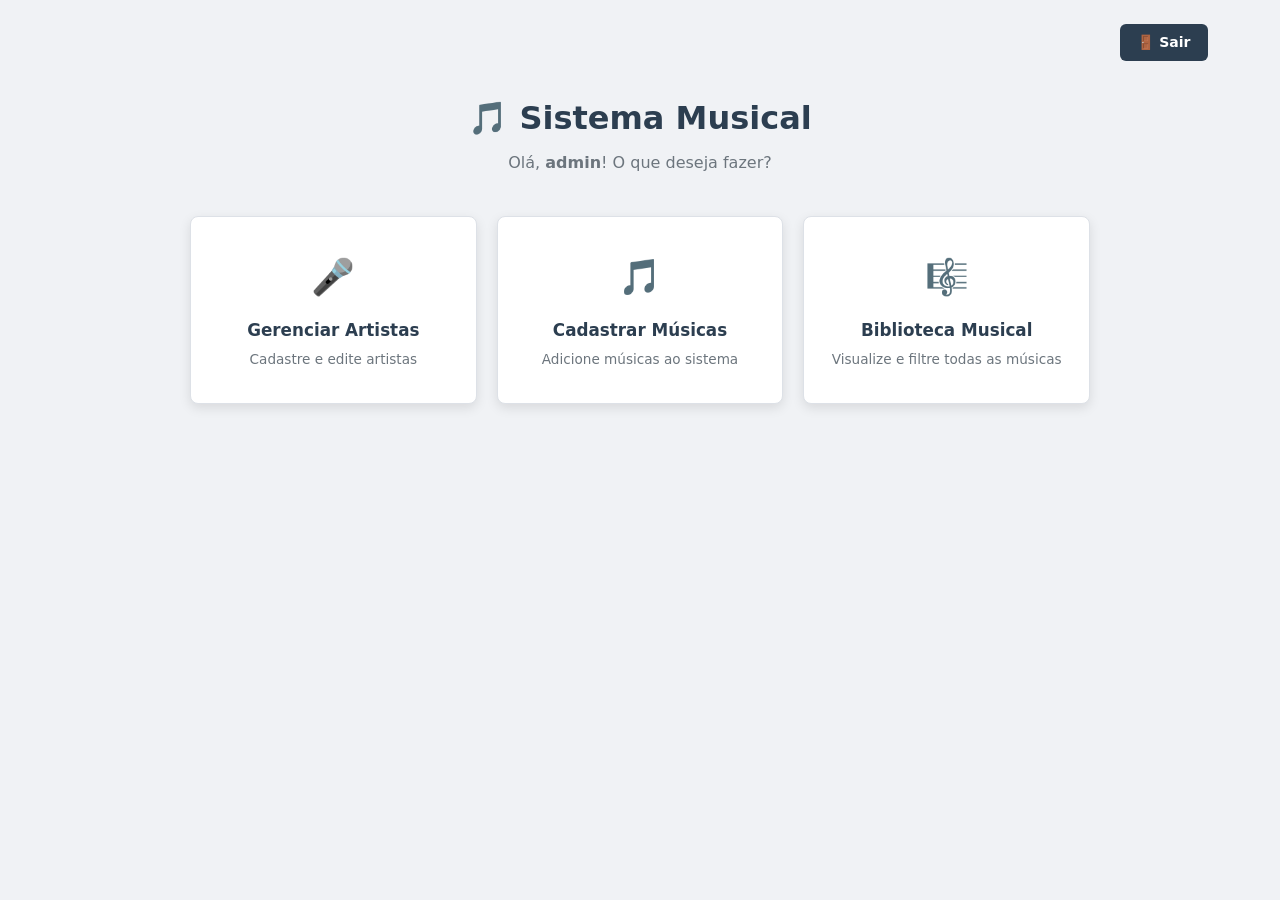
<file: index.html>
<!DOCTYPE html>
<html lang="pt-br">
<head>
    <meta charset="UTF-8">
    <meta name="viewport" content="width=device-width, initial-scale=1.0">
    <title>Menu Principal — Sistema Musical</title>
    <link rel="icon" href="data:image/svg+xml,<svg xmlns=%27http://www.w3.org/2000/svg%27 viewBox=%270 0 100 100%27><text y=%27.9em%27 font-size=%2790%27>🎵</text></svg>">
    <link rel="stylesheet" href="styles.css">
</head>
<body>

    <div class="container">

        <div class="topbar">
            <a href="login.html" class="btn-back">🚪 Sair</a>
        </div>

        <div class="page-header">
            <h1>🎵 Sistema Musical</h1>
            <p>Olá, <strong>admin</strong>! O que deseja fazer?</p>
        </div>

        <div class="menu-grid">

            <div class="menu-card">
                <a href="cadastro_artista.html">
                    <div class="menu-card-icon">🎤</div>
                    <div class="menu-card-title">Gerenciar Artistas</div>
                    <div class="menu-card-desc">Cadastre e edite artistas</div>
                </a>
            </div>

            <div class="menu-card">
                <a href="cadastro_musica.html">
                    <div class="menu-card-icon">🎵</div>
                    <div class="menu-card-title">Cadastrar Músicas</div>
                    <div class="menu-card-desc">Adicione músicas ao sistema</div>
                </a>
            </div>

            <div class="menu-card">
                <a href="listagem_musicas.html">
                    <div class="menu-card-icon">🎼</div>
                    <div class="menu-card-title">Biblioteca Musical</div>
                    <div class="menu-card-desc">Visualize e filtre todas as músicas</div>
                </a>
            </div>

        </div>

    </div>
</body>
</html>
</file>
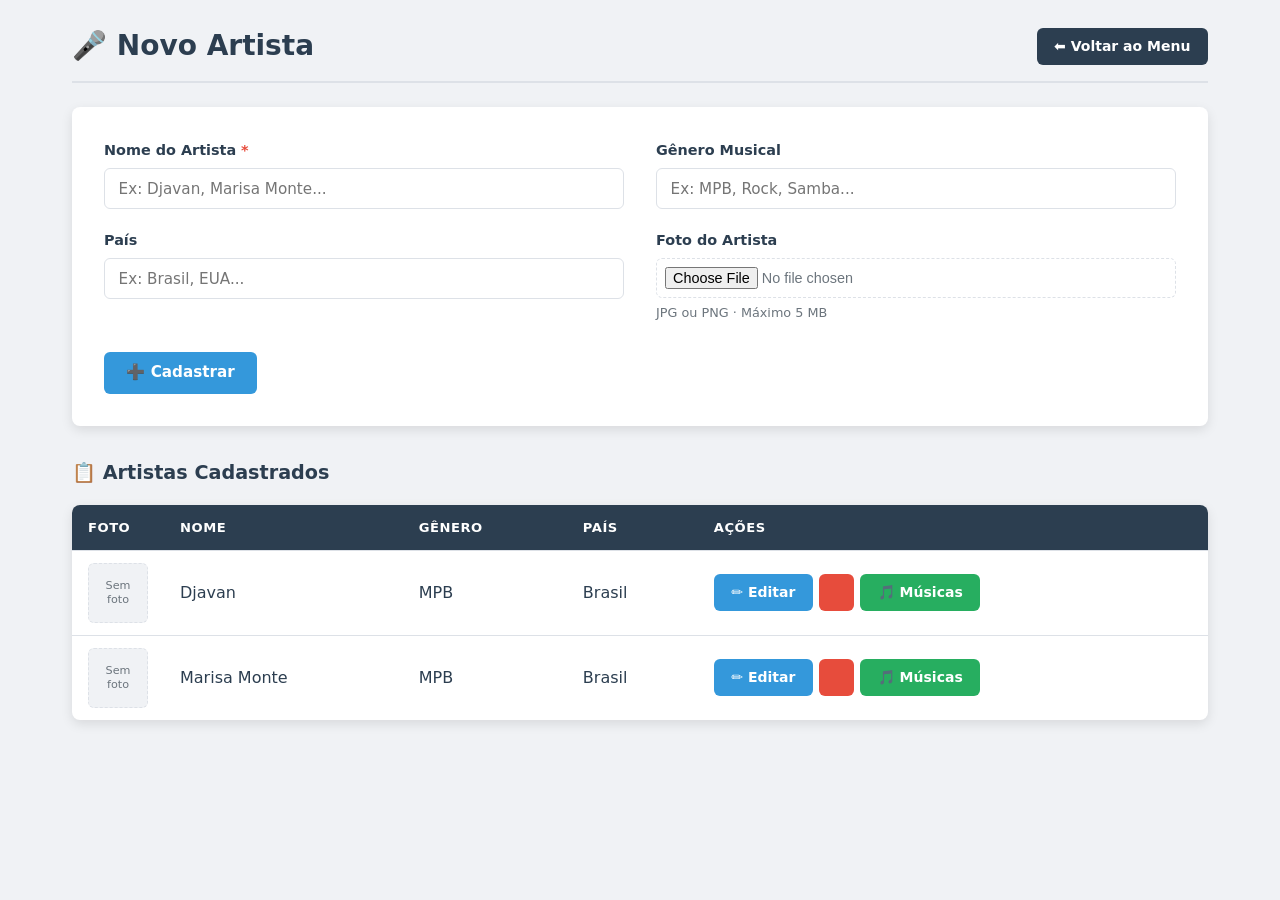
<file: cadastro_artista.html>
<!DOCTYPE html>
<html lang="pt-br">
<head>
    <meta charset="UTF-8">
    <meta name="viewport" content="width=device-width, initial-scale=1.0">
    <title>Novo Artista — Sistema Musical</title>
    <link rel="icon" href="data:image/svg+xml,<svg xmlns='%27http://www.w3.org/2000/svg%27' viewBox='%270 0 100 100%27><text y='%27.9em%27 font-size='%2790%27>🎵</text></svg>">
    <link rel="stylesheet" href="styles.css">
</head>
<body>
    <div class="container">

        <!-- Barra com o título da página e o botão para voltar ao menu. -->
        <div class="page-header-bar">
            <h2>🎤 Novo Artista</h2>
            <div class="header-actions">
                <a href="index.html" class="btn-back">⬅ Voltar ao Menu</a>
            </div>
        </div>

        <!-- Formulário usado para cadastrar um novo artista. -->
        <form method="post" action="#" enctype="multipart/form-data">

            <div class="form-grid">

                <div class="form-group">
                    <label for="nome">Nome do Artista <span style="color:var(--red)">*</span></label>
                    <input type="text" id="nome" name="nome"
                    required placeholder="Ex: Djavan, Marisa Monte...">
                </div>

                <div class="form-group">
                    <label for="genero">Gênero Musical</label>
                    <input type="text" id="genero" name="genero"
                    placeholder="Ex: MPB, Rock, Samba...">
                </div>

                <div class="form-group">
                    <label for="pais">País</label>
                    <input type="text" id="pais" name="pais"
                    placeholder="Ex: Brasil, EUA...">
                </div>

                <div class="form-group">
                    <label for="imagem">Foto do Artista</label>
                    <input type="file" id="imagem" name="imagem" accept="image/*">
                    <small>JPG ou PNG · Máximo 5 MB</small>
                </div>

            </div>

            <div class="form-actions">
                <button type="submit" class="btn-primary">➕ Cadastrar</button>
            </div>
        </form>

        <!-- Tabela que mostra os artistas cadastrados. -->
        <h3>📋 Artistas Cadastrados</h3>

        <div class="table-container">
            <table>
                <thead>
                    <tr>
                        <th class="col-foto">Foto</th>
                        <th>Nome</th>
                        <th>Gênero</th>
                        <th>País</th>
                        <th class="col-acoes">Ações</th>
                    </tr>
                </thead>
                <tbody>
                    <tr>
                        <td><div class="no-image">Sem<br>foto</div></td>
                        <td>Djavan</td>
                        <td>MPB</td>
                        <td>Brasil</td>
                        <td>
                            <div class="action-buttons">
                                <a href="#" class="btn-edit">✏️ Editar</a>
                                <a href="#" class="btn-delete">️</a>
                                <a href="cadastro_musica.html" class="btn-music">🎵 Músicas</a>
                            </div>
                        </td>
                    </tr>
                    <tr>
                        <td><div class="no-image">Sem<br>foto</div></td>
                        <td>Marisa Monte</td>
                        <td>MPB</td>
                        <td>Brasil</td>
                        <td>
                            <div class="action-buttons">
                                <a href="#" class="btn-edit">✏️ Editar</a>
                                <a href="#" class="btn-delete">️</a>
                                <a href="cadastro_musica.html" class="btn-music">🎵 Músicas</a>
                            </div>
                        </td>
                    </tr>
                </tbody>
            </table>
        </div>

    </div>
</body>
</html>
</file>
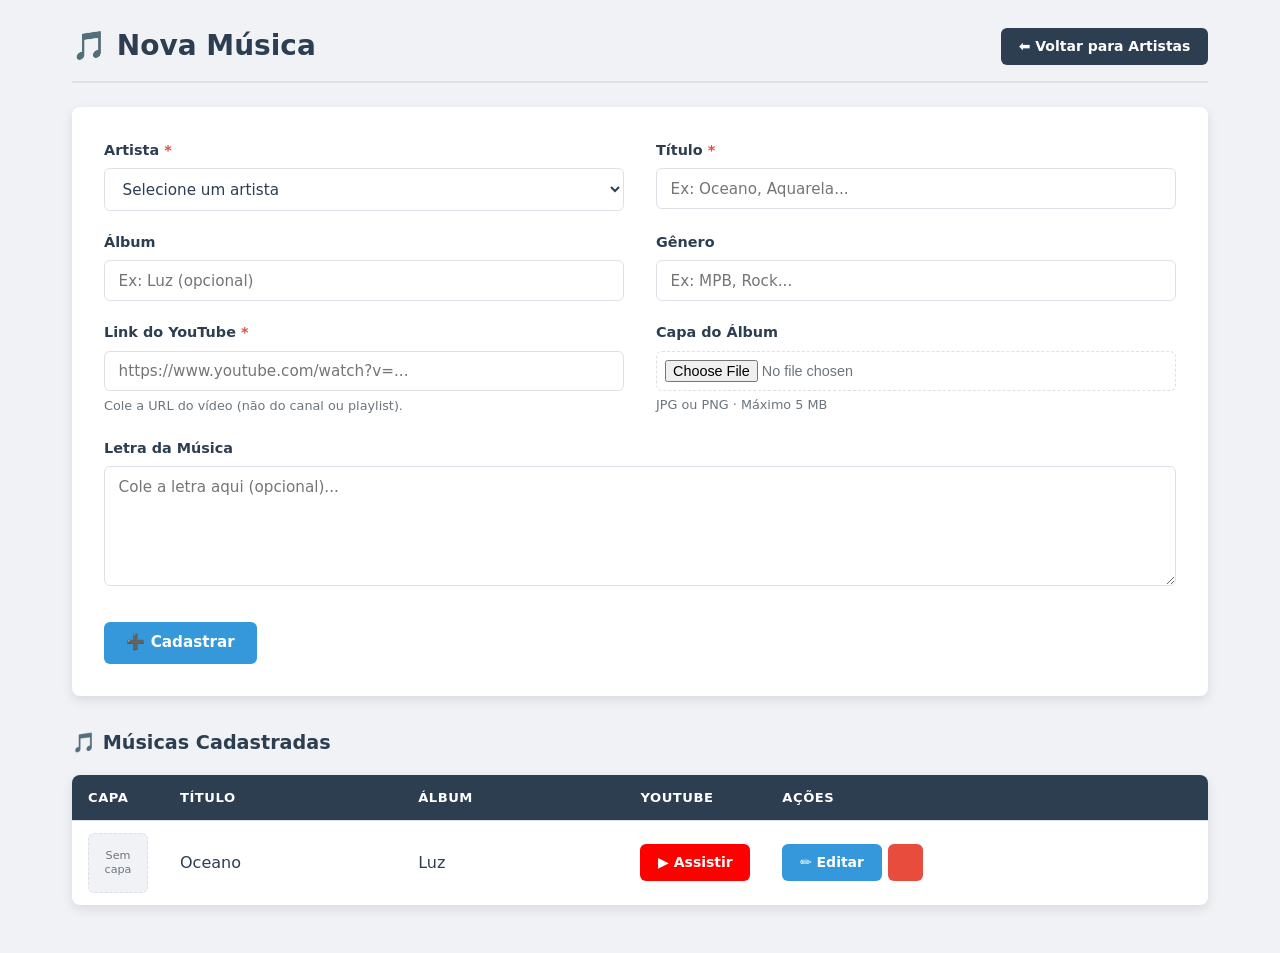
<file: cadastro_musica.html>
<!DOCTYPE html>
<html lang="pt-br">
<head>
    <meta charset="UTF-8">
    <meta name="viewport" content="width=device-width, initial-scale=1.0">
    <title>Nova Música — Sistema Musical</title>
    <link rel="icon" href="data:image/svg+xml,<svg xmlns='http://www.w3.org/2000/svg' viewBox='0 0 100 100'><text y='.9em' font-size='90'>🎵</text></svg>">
    <link rel="stylesheet" href="styles.css">
</head>
<body>
    <div class="container">

        <div class="page-header-bar">
            <h2>🎵 Nova Música</h2>
            <div class="header-actions">
                <a href="cadastro_artista.html" class="btn-back">⬅ Voltar para Artistas</a>
            </div>
        </div>

        <!-- Formulário de cadastro da música -->
        <form method="post" action="#" enctype="multipart/form-data">

            <div class="form-grid">

                <div class="form-group">
                    <label for="artista_id">Artista <span style="color:var(--red)">*</span></label>
                    <select name="artista_id" id="artista_id" required>
                        <option value="">Selecione um artista</option>
                        <option value="1">Djavan</option>
                        <option value="2">Marisa Monte</option>
                    </select>
                </div>

                <div class="form-group">
                    <label for="titulo">Título <span style="color:var(--red)">*</span></label>
                    <input type="text" id="titulo" name="titulo"
                    required placeholder="Ex: Oceano, Aquarela...">
                </div>

                <div class="form-group">
                    <label for="album">Álbum</label>
                    <input type="text" id="album" name="album" placeholder="Ex: Luz (opcional)">
                </div>

                <div class="form-group">
                    <label for="genero">Gênero</label>
                    <input type="text" id="genero" name="genero" placeholder="Ex: MPB, Rock...">
                </div>

                <div class="form-group">
                    <label for="youtube_link">Link do YouTube <span style="color:var(--red)">*</span></label>
                    <input type="url" id="youtube_link" name="youtube_link"
                    required placeholder="https://www.youtube.com/watch?v=...">
                    <small>Cole a URL do vídeo (não do canal ou playlist).</small>
                </div>

                <div class="form-group">
                    <label for="imagem_capa">Capa do Álbum</label>
                    <input type="file" id="imagem_capa" name="imagem_capa" accept="image/*">
                    <small>JPG ou PNG · Máximo 5 MB</small>
                </div>

                <div class="form-group full">
                    <label for="letra">Letra da Música</label>
                    <textarea id="letra" name="letra" placeholder="Cole a letra aqui (opcional)..."></textarea>
                </div>

            </div>

            <div class="form-actions">
                <button type="submit" class="btn-primary">➕ Cadastrar</button>
            </div>
        </form>

        <!-- Tabela de músicas cadastradas -->
        <h3>🎵 Músicas Cadastradas</h3>
        <div class="table-container">
            <table>
                <thead>
                    <tr>
                        <th class="col-capa">Capa</th>
                        <th>Título</th>
                        <th>Álbum</th>
                        <th class="col-youtube">YouTube</th>
                        <th class="col-acoes">Ações</th>
                    </tr>
                </thead>
                <tbody>
                    <tr>
                        <td><div class="no-image">Sem<br>capa</div></td>
                        <td>Oceano</td>
                        <td>Luz</td>
                        <td><a href="#" target="_blank" class="btn-youtube">▶ Assistir</a></td>
                        <td>
                            <div class="action-buttons">
                                <a href="#" class="btn-edit">✏️ Editar</a>
                                <a href="#" class="btn-delete">️</a>
                            </div>
                        </td>
                    </tr>
                </tbody>
            </table>
        </div>

    </div>
</body>
</html>
</file>
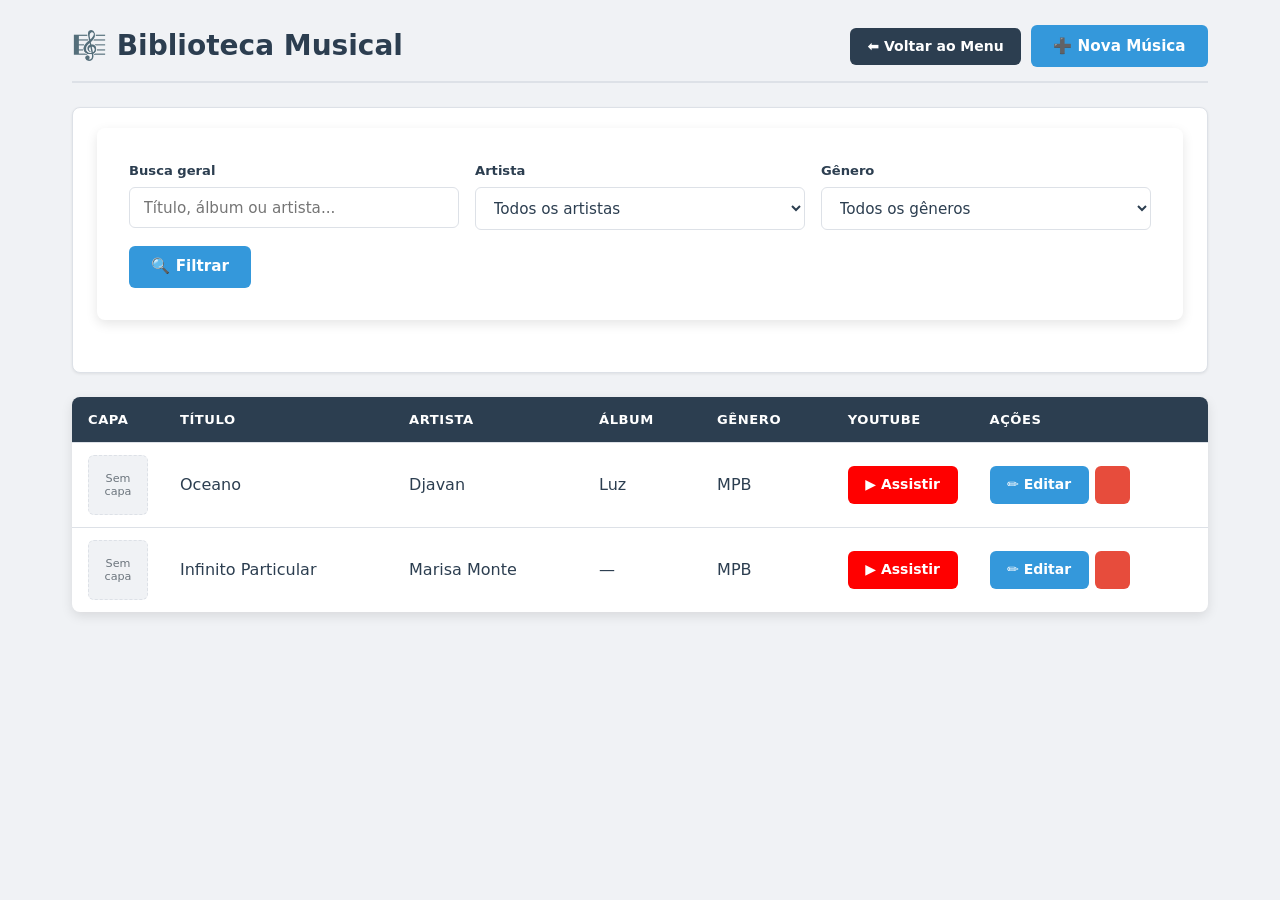
<file: listagem_musicas.html>
<!DOCTYPE html>
<html lang="pt-br">

<head>
    <meta charset="UTF-8">
    <meta name="viewport" content="width=device-width, initial-scale=1.0">
    <title>Biblioteca Musical — Sistema Musical</title>
    <link rel="icon"
        href="data:image/svg+xml,<svg xmlns=%27http://www.w3.org/2000/svg%27 viewBox=%270 0 100 100%27><text y=%27.9em%27 font-size=%2790%27>🎵</text></svg>">
    <link rel="stylesheet" href="styles.css">
</head>

<body>
    <div class="container">

        <div class="page-header-bar">
            <h2>🎼 Biblioteca Musical</h2>
            <div class="header-actions">
                <a href="index.html" class="btn-back">⬅ Voltar ao Menu</a>
                <a href="cadastro_musica.html" class="btn-primary">➕ Nova Música</a>
            </div>
        </div>

        <div class="filters">
            <form method="get" class="filter-form" action="#">
                <div class="filter-group">
                    <div class="filter-item">
                        <label for="busca">Busca geral</label>
                        <input type="text" name="busca" id="busca" placeholder="Título, álbum ou artista...">
                    </div>

                    <div class="filter-item">
                        <label for="artista">Artista</label>
                        <select name="artista" id="artista">
                            <option value="">Todos os artistas</option>
                            <option value="1">Djavan</option>
                            <option value="2">Marisa Monte</option>
                        </select>
                    </div>

                    <div class="filter-item">
                        <label for="genero">Gênero</label>
                        <select name="genero" id="genero">
                            <option value="">Todos os gêneros</option>
                            <option value="MPB">MPB</option>
                        </select>
                    </div>
                </div>

                <div class="filter-actions">
                    <button type="submit" class="btn-primary">🔍 Filtrar</button>
                </div>
            </form>
        </div>

        <div class="table-container">
            <table>
                <thead>
                    <tr>
                        <th class="col-capa">Capa</th>
                        <th>Título</th>
                        <th>Artista</th>
                        <th>Álbum</th>
                        <th>Gênero</th>
                        <th class="col-youtube">YouTube</th>
                        <th class="col-acoes">Ações</th>
                    </tr>
                </thead>

                <tbody>
                    <tr>
                        <td>
                            <div class="no-image">Sem<br>capa</div>
                        </td>
                        <td>Oceano</td>
                        <td>Djavan</td>
                        <td>Luz</td>
                        <td>MPB</td>
                        <td><a href="#" target="_blank" class="btn-youtube">▶ Assistir</a></td>
                        <td>
                            <div class="action-buttons">
                                <a href="#" class="btn-edit">✏️ Editar</a>
                                <a href="#" class="btn-delete">️</a>
                            </div>
                        </td>
                    </tr>
                    <tr>
                        <td>
                            <div class="no-image">Sem<br>capa</div>
                        </td>
                        <td>Infinito Particular</td>
                        <td>Marisa Monte</td>
                        <td>—</td>
                        <td>MPB</td>
                        <td><a href="#" target="_blank" class="btn-youtube">▶ Assistir</a></td>
                        <td>
                            <div class="action-buttons">
                                <a href="#" class="btn-edit">✏️ Editar</a>
                                <a href="#" class="btn-delete">️</a>
                            </div>
                        </td>
                    </tr>
                </tbody>
            </table>
        </div>

    </div>
</body>

</html>
</file>
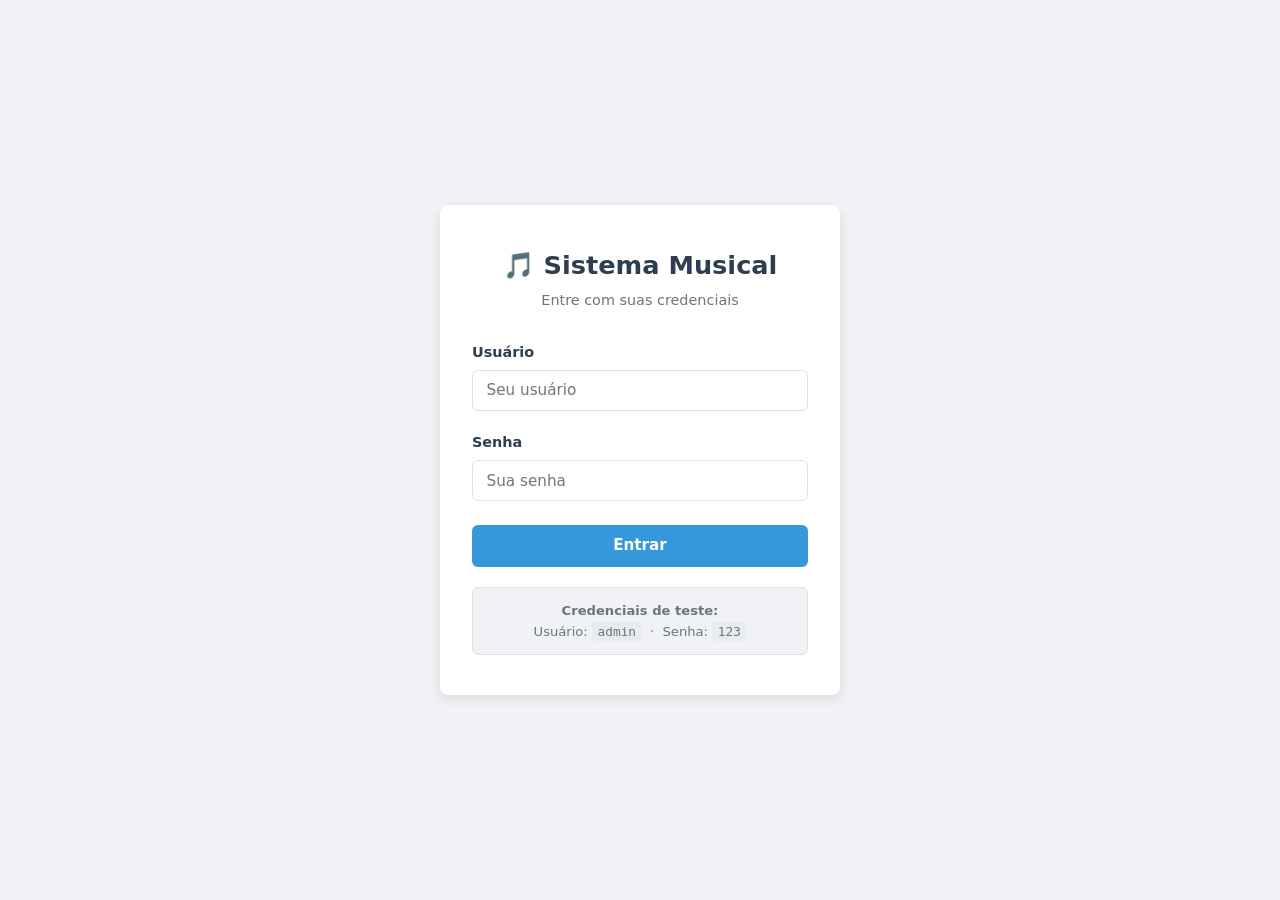
<file: login.html>
<!--
Integrante: Gabriel Pereira Dias
Projeto: Biblioteca Musical
-->

<!DOCTYPE html>
<html lang="pt-br">

<head>
    <meta charset="UTF-8">
    <meta name="viewport" content="width=device-width, initial-scale=1.0">
    <title>Login — Sistema Musical</title>
    <link rel="icon" href="data:image/svg+xml,<svg xmlns=%27http://www.w3.org/2000/svg%27 viewBox=%270 0 100 100%27><text y=%27.9em%27 font-size=%2790%27>🎵</text></svg>">
    <link rel="stylesheet" href="styles.css">
</head>

<body class="login-page">

    <div class="login-card">

        <div class="login-header">
            <h1>🎵 Sistema Musical</h1>
            <p>Entre com suas credenciais</p>
        </div>

        <form onsubmit="return validarLogin(event)">

            <div class="form-group">
                <label for="usuario">Usuário</label>
                <input type="text"
                    id="usuario"
                    name="usuario"
                    required
                    autocomplete="username"
                    placeholder="Seu usuário">
            </div>

            <div class="form-group">
                <label for="senha">Senha</label>
                <input type="password"
                    id="senha"
                    name="senha"
                    required
                    autocomplete="current-password"
                    placeholder="Sua senha">
            </div>

            <button type="submit" class="btn-primary">Entrar</button>
        </form>

        <div class="login-hint">
            <strong>Credenciais de teste:</strong><br>
            Usuário: <code>admin</code> &nbsp;·&nbsp; Senha: <code>123</code>
        </div>

    </div>

    <script>
        function validarLogin(event) {
            event.preventDefault();

            const usuario = document.getElementById("usuario").value.trim();
            const senha = document.getElementById("senha").value;

            if (usuario === "admin" && senha === "123") {
                window.location.href = "index.html";
                return false;
            }

            alert("Usuário ou senha incorretos. Tente novamente.");
            return false;
        }
    </script>
</body>
</html>
</file>
<file: styles.css>
/* =============================================
SISTEMA MUSICAL: Folha de Estilos Principal
=============================================
Um único arquivo para TODAS as telas. Ele cresce a cada aula:
Aula 1: base, formulário, botões, login e menu
Aula 2: títulos, barra de título, cores dos botões, tabelas e filtros
Aula 3: formulário em grade, campo de foto e botão de músicas
Aula 4: url e textarea, campo "full", utilitários e celular
============================================= */


/* -----------------------------------------------
1. VARIÁVEIS E RESET [AULA 1]
----------------------------------------------- */
/* :root guarda as variáveis. Escrevemos o valor UMA vez e usamos
em todo lugar com var(--nome). Para mudar a identidade visual do
sistema, basta trocar as cores aqui. */
:root {
--primary: #2c3e50; /* azul bem escuro: títulos, cabeçalho da tabela */
--blue: #3498db; /* azul: botão principal e editar */
--blue-dark: #2980b9; /* azul escuro: hover */
--green: #27ae60; /* verde: botão de músicas */
--red: #e74c3c; /* vermelho: excluir e o * de obrigatório */
--red-dark: #c0392b;
--bg: #f0f2f5; /* fundo cinza claro da página */
--surface: #ffffff; /* fundo dos cartões */
--border: #dde1e7; /* cor das bordas */
--text: #2c3e50;
--text-muted: #6c757d; /* texto cinza, menos importante */
--shadow-sm: 0 1px 3px rgba(0,0,0,.08); /* sombra fraca */
--shadow-md: 0 4px 12px rgba(0,0,0,.10); /* sombra média */
--radius: 8px; /* arredondamento dos cantos */
--font: 'Segoe UI', system-ui, -apple-system, sans-serif;
}

/* Reset: zera as margens que o navegador coloca sozinho.
box-sizing: border-box faz a largura já incluir padding e borda. */
*, *::before, *::after {
margin: 0;
padding: 0;
box-sizing: border-box;
}

/* A página inteira: fonte, fundo e cor do texto. */
body {
font-family: var(--font);
background-color: var(--bg);
color: var(--text);
line-height: 1.6; /* espaço entre as linhas do texto */
min-height: 100vh; /* no mínimo a altura toda da tela */
}


/* -----------------------------------------------
2. FORMULÁRIOS [AULA 1]
Base usada por TODAS as telas que têm <form>.
----------------------------------------------- */
/* Todo formulário vira um cartão branco com sombra. */
form {
background: var(--surface);
padding: 2rem;
border-radius: var(--radius);
box-shadow: var(--shadow-md);
margin-bottom: 2rem;
}

/* Espaço embaixo de cada grupo (rótulo + campo). */
.form-group {
margin-bottom: 1.25rem;
}

/* display: block coloca o rótulo numa linha só dele, em cima do campo. */
label {
display: block;
margin-bottom: .4rem;
font-size: .9rem;
font-weight: 600;
color: var(--primary);
}

/* Os campos ocupam a largura toda e ganham borda fina.
textarea e select já ficam prontos para as próximas telas. */
input[type="text"],
input[type="password"],
textarea,
select {
width: 100%;
padding: .65rem .85rem;
border: 1.5px solid var(--border);
border-radius: 6px;
font-size: .95rem;
font-family: var(--font); /* sem isso, campos usam outra fonte */
color: var(--text);
background: var(--surface);
transition: border-color .2s, box-shadow .2s; /* muda suave */
}

/* :focus = quando a pessoa clica no campo. A borda fica azul. */
input:focus,
textarea:focus,
select:focus {
outline: none;
border-color: var(--blue);
box-shadow: 0 0 0 3px rgba(52,152,219,.15);
}


/* -----------------------------------------------
3. BOTÕES [AULA 1, cores novas nas aulas 2 e 3]
----------------------------------------------- */
/* Seletor em grupo (vírgulas): TODOS os botões do sistema têm o
mesmo formato. Cada um ganha a sua cor mais abaixo. */
.btn-primary,
.btn-edit,
.btn-delete,
.btn-music,
.btn-back,
.btn-youtube {
display: inline-flex; /* ícone e texto alinhados */
align-items: center;
justify-content: center;
gap: .35rem;
padding: .55rem 1.1rem;
border: none;
border-radius: 6px;
font-size: .875rem;
font-weight: 600;
font-family: var(--font);
cursor: pointer; /* mãozinha no mouse */
text-decoration: none; /* links sem sublinhado */
white-space: nowrap; /* texto não quebra linha */
transition: background-color .2s, transform .15s, box-shadow .2s;
line-height: 1.4;
}

/* Botão principal: azul. No hover escurece e sobe 1px. */
.btn-primary {
padding: .65rem 1.4rem;
font-size: .95rem;
background: var(--blue);
color: #fff;
}
.btn-primary:hover { background: var(--blue-dark); transform: translateY(-1px); box-shadow: var(--shadow-sm); }

/* Voltar e Sair: escuro. */
.btn-back { background: var(--primary); color: #fff; }
.btn-back:hover { background: #1a252f; }

/* [AULA 2] Cores dos botões de ação da tabela.
Azul = ação normal. Vermelho = perigo (excluir). */
.btn-edit { background: var(--blue); color: #fff; }
.btn-edit:hover { background: var(--blue-dark); }
.btn-delete { background: var(--red); color: #fff; }
.btn-delete:hover { background: var(--red-dark); }

/* [AULA 3] Verde = ir para as músicas do artista. */
.btn-music { background: var(--green); color: #fff; }
.btn-music:hover { background: #219a52; }

/* [AULA 2] O vermelho do YouTube, para reconhecer na hora. */
.btn-youtube { background: #ff0000; color: #fff; }
.btn-youtube:hover { background: #cc0000; }


/* -----------------------------------------------
4. MENSAGENS [AULA 4, usadas de verdade na Sprint 2]
Ex.: "Artista cadastrado!" (success) ou "Senha incorreta" (error).
----------------------------------------------- */
.message {
display: flex;
align-items: center;
gap: .6rem;
padding: .85rem 1.1rem;
border-radius: 6px;
margin-bottom: 1.25rem;
font-size: .95rem;
font-weight: 500;
}

.message.success { background: #d4edda; color: #155724; border: 1px solid #c3e6cb; }
.message.error { background: #f8d7da; color: #721c24; border: 1px solid #f5c6cb; }

/* [AULA 4] A caixa da letra: começa com 120px de altura.
resize: vertical deixa esticar só para baixo. */
textarea {
min-height: 120px;
resize: vertical;
}


/* -----------------------------------------------
5. TELA DE LOGIN [AULA 1]
----------------------------------------------- */
/* O body do login vira flex para centralizar o cartão:
justify-content = horizontal, align-items = vertical. */
.login-page {
display: flex;
justify-content: center;
align-items: center;
min-height: 100vh;
background: var(--bg);
padding: 1rem;
}

/* O cartão branco, com no máximo 400px de largura. */
.login-card {
background: var(--surface);
padding: 2.5rem 2rem;
border-radius: var(--radius);
box-shadow: var(--shadow-md);
width: 100%;
max-width: 400px;
}

/* O form já é um cartão (seção 2). Dentro do login-card tiramos
o fundo e a sombra para não ficar "caixa dentro de caixa". */
.login-card form {
background: none;
box-shadow: none;
padding: 0;
margin: 0;
}

.login-header {
text-align: center;
margin-bottom: 1.75rem;
}

.login-header h1 {
font-size: 1.6rem;
color: var(--primary);
margin-bottom: .25rem;
}

.login-header p {
color: var(--text-muted);
font-size: .9rem;
}

/* Seletor com espaço = "que está dentro de". Só o botão do login
ocupa a largura toda. */
.login-card .btn-primary {
width: 100%;
margin-top: .25rem;
}

/* A caixinha com a dica das credenciais. */
.login-hint {
margin-top: 1.25rem;
padding: .75rem 1rem;
background: var(--bg);
border-radius: 6px;
text-align: center;
font-size: .82rem;
color: var(--text-muted);
border: 1px solid var(--border);
}

.login-hint code {
background: #e9ecef;
padding: .1rem .35rem;
border-radius: 3px;
font-size: .8rem;
}

/* -----------------------------------------------
6. LAYOUT BASE [AULA 1]
O container de todas as telas, menos o login.
----------------------------------------------- */
/* Largura máxima de 1200px. margin: 0 auto centraliza a caixa. */
.container {
max-width: 1200px;
margin: 0 auto;
padding: 24px 32px;
}


/* -----------------------------------------------
7. MENU PRINCIPAL [AULA 1]
----------------------------------------------- */
/* flex-end empurra o botão Sair para a direita. */
.topbar {
display: flex;
justify-content: flex-end;
margin-bottom: 2rem;
}

.page-header {
text-align: center;
margin-bottom: 2.5rem;
}

.page-header h1 {
font-size: 2rem;
color: var(--primary);
margin-bottom: .35rem;
}

.page-header p { color: var(--text-muted); font-size: 1rem; }

/* A grade dos cards. auto-fit + minmax(240px, 1fr):
"coloque quantas colunas couberem, cada uma com no mínimo 240px".
No celular os cards descem sozinhos. */
.menu-grid {
display: grid;
grid-template-columns: repeat(auto-fit, minmax(240px, 1fr));
gap: 1.25rem;
max-width: 900px;
margin: 0 auto;
}

.menu-card {
background: var(--surface);
border-radius: var(--radius);
box-shadow: var(--shadow-md);
transition: transform .2s, box-shadow .2s;
border: 1px solid var(--border);
}

/* Com o mouse em cima, o card sobe 4px e a sombra cresce. */
.menu-card:hover {
transform: translateY(-4px);
box-shadow: 0 8px 20px rgba(0,0,0,.13);
}

/* display: block faz o link ocupar o card inteiro (tudo clicável). */
.menu-card a {
display: block;
padding: 2rem 1.5rem;
text-align: center;
text-decoration: none;
color: var(--text);
}

.menu-card-icon { font-size: 2.2rem; margin-bottom: .75rem; }
.menu-card-title { font-size: 1.05rem; font-weight: 600; color: var(--primary); margin-bottom: .35rem; }
.menu-card-desc { font-size: .85rem; color: var(--text-muted); }

/* -----------------------------------------------
8. TIPOGRAFIA [h2 na AULA 2]
----------------------------------------------- */
/* Todo h2 do sistema: grande, cor principal e uma linha embaixo. */
h2 {
font-size: 1.75rem;
font-weight: 600;
color: var(--primary);
margin-bottom: 1.5rem;
padding-bottom: .75rem;
border-bottom: 2px solid var(--border);
}

/* [AULA 3] O subtítulo das tabelas dos cadastros. */
h3 {
font-size: 1.2rem;
font-weight: 600;
color: var(--primary);
margin: 2rem 0 1rem; /* 2rem em cima, 0 nos lados, 1rem embaixo */
}


/* -----------------------------------------------
9. CABEÇALHO DE PÁGINA COM AÇÕES [AULA 2]
Usado na Biblioteca e nos dois cadastros.
----------------------------------------------- */
/* space-between: título na esquerda, botões na direita.
flex-wrap: se faltar espaço, os botões descem. */
.page-header-bar {
display: flex;
align-items: center;
justify-content: space-between;
gap: 1rem;
margin-bottom: 1.5rem;
padding-bottom: .75rem;
border-bottom: 2px solid var(--border);
flex-wrap: wrap;
}

/* A barra já tem linha embaixo. Tiramos a linha do h2 que está
dentro dela, senão ficariam duas. */
.page-header-bar h2 {
margin: 0;
padding: 0;
border: none;
font-size: 1.75rem;
font-weight: 600;
color: var(--primary);
}

.page-header-bar .header-actions {
display: flex;
gap: .6rem;
flex-wrap: wrap;
align-items: center;
}


/* -----------------------------------------------
10. FORMULÁRIO EM GRADE [AULAS 3 e 4]
----------------------------------------------- */
/* [AULA 4] Outros tipos de input ficam iguais ao text. */
input[type="number"],
input[type="url"],
input[type="date"] {
width: 100%;
padding: .65rem .85rem;
border: 1.5px solid var(--border);
border-radius: 6px;
font-size: .95rem;
font-family: var(--font);
color: var(--text);
background: var(--surface);
transition: border-color .2s, box-shadow .2s;
}

/* [AULA 3] Seletor de atributo: só o input de arquivo.
A borda tracejada lembra "solte o arquivo aqui". */
input[type="file"] {
width: 100%;
padding: .5rem;
border: 1.5px dashed var(--border);
border-radius: 6px;
font-size: .9rem;
color: var(--text-muted);
cursor: pointer;
}

/* [AULA 3] O texto de ajuda fica embaixo do campo, pequeno e cinza. */
small {
display: block;
margin-top: .3rem;
font-size: .8rem;
color: var(--text-muted);
}

/* [AULA 3] 2 colunas iguais (1fr = uma fração do espaço).
gap: 0 entre linhas (o form-group já tem margem) e 2rem entre colunas. */
.form-grid {
display: grid;
grid-template-columns: 1fr 1fr;
gap: 0 2rem;
}

/* [AULA 4] O campo com a classe "full" vai da 1a à última linha
da grade: ocupa as 2 colunas (usado na letra da música). */
.form-grid .form-group.full {
grid-column: 1 / -1;
}

/* [AULA 3] Os botões abaixo do formulário, lado a lado. */
.form-actions {
display: flex;
gap: .75rem;
align-items: center;
flex-wrap: wrap;
margin-top: .5rem;
grid-column: 1 / -1;
}

/* [AULA 3, usada na Sprint 2] Mostra a foto já salva ao editar. */
.current-image {
display: flex;
align-items: center;
gap: .75rem;
margin-top: .75rem;
padding: .75rem;
background: var(--bg);
border-radius: 6px;
}

.current-image img {
width: 64px;
height: 64px;
object-fit: cover; /* corta a foto sem esticar */
border-radius: 6px;
flex-shrink: 0;
}

.current-image small {
margin: 0;
color: var(--text-muted);
}

/* -----------------------------------------------
11. TABELAS [AULA 2]
----------------------------------------------- */
/* A caixa da tabela. overflow: hidden corta o que passa dos cantos
redondos (senão o cabeçalho escuro "vaza" no canto). */
.table-container {
background: var(--surface);
border-radius: var(--radius);
box-shadow: var(--shadow-md);
overflow: hidden;
margin-bottom: 1.5rem;
}

/* border-collapse: as bordas das células viram uma só. */
table {
width: 100%;
border-collapse: collapse;
}

/* Espaço dentro das células e uma linha fina entre as linhas. */
th, td {
padding: 12px 16px;
text-align: left;
vertical-align: middle;
border-bottom: 1px solid var(--border);
}

/* Cabeçalho escuro, letra branca e MAIÚSCULA. */
th {
background: var(--primary);
color: #fff;
font-size: .82rem;
font-weight: 600;
letter-spacing: .04em;
text-transform: uppercase;
white-space: nowrap;
}

tbody tr:last-child td { border-bottom: none; } /* a última linha sem borda */
tbody tr:hover { background: #f8fafc; } /* linha clareia com o mouse */

/* Larguras fixas das colunas pequenas. */
.col-foto,
.col-capa { width: 90px; white-space: nowrap; }
.col-youtube { width: 110px; white-space: nowrap; }
.col-acoes { white-space: nowrap; }

/* Editar, Excluir (e Músicas) lado a lado. */
.action-buttons {
display: flex;
gap: 6px;
align-items: center;
flex-wrap: nowrap;
}

/* [Sprint 2] A miniatura da capa ou da foto de verdade. */
.table-thumbnail {
width: 60px;
height: 60px;
object-fit: cover;
border-radius: 6px;
display: block;
}

/* O quadrado "Sem capa / Sem foto": borda tracejada e texto no meio. */
.no-image {
width: 60px;
height: 60px;
background: var(--bg);
border: 1.5px dashed var(--border);
border-radius: 6px;
display: flex;
align-items: center;
justify-content: center;
font-size: .7rem;
color: var(--text-muted);
text-align: center;
line-height: 1.2;
}

/* [Sprint 2] Célula de "nenhuma música encontrada". */
td.empty-cell {
text-align: center;
color: var(--text-muted);
padding: 2rem;
font-size: .95rem;
}

/* -----------------------------------------------
14. FILTROS [AULA 2]
----------------------------------------------- */
.filters {
background: var(--surface);
padding: 1.25rem 1.5rem;
border-radius: var(--radius);
box-shadow: var(--shadow-sm);
margin-bottom: 1.5rem;
border: 1px solid var(--border);
}

/* Os filtros lado a lado. flex-wrap: descem se não couber. */
.filter-group {
display: flex;
gap: 1rem;
flex-wrap: wrap;
margin-bottom: 1rem;
}

/* flex: 1 = cada filtro pega a mesma fatia do espaço.
min-width impede que fique fino demais. */
.filter-item {
flex: 1;
min-width: 180px;
}

.filter-item label {
font-size: .82rem;
}

.filter-actions {
display: flex;
gap: .75rem;
align-items: center;
}


/* -----------------------------------------------
15. UTILITÁRIOS [AULA 4]
Classes pequenas para usar direto no HTML, sem criar regra nova.
mt = margin-top, mb = margin-bottom.
----------------------------------------------- */
.text-center { text-align: center; }
.text-muted { color: var(--text-muted); font-size: .9rem; }

.mt-1 { margin-top: .5rem; }
.mt-2 { margin-top: 1rem; }
.mt-3 { margin-top: 1.5rem; }
.mb-1 { margin-bottom: .5rem; }
.mb-2 { margin-bottom: 1rem; }
.mb-3 { margin-bottom: 1.5rem; }


/* -----------------------------------------------
16. RESPONSIVIDADE [AULA 4]
Tudo aqui dentro só vale em telas de até 768px (celular e
tablet em pé). Fica no FIM do arquivo para vencer as regras de cima.
Teste: F12, depois o ícone de celular (modo responsivo).
----------------------------------------------- */
@media (max-width: 768px) {
.container { padding: 16px; } /* menos espaço nas bordas */
h2 { font-size: 1.4rem; }
form { padding: 1.25rem; }
.form-grid { grid-template-columns: 1fr; } /* formulário em 1 coluna */
.filter-group { flex-direction: column; gap: .75rem; } /* filtros empilhados */
.filter-item { min-width: 100%; }
.table-container { overflow-x: auto; } /* tabela rola para o lado */
table { min-width: 560px; }
th, td { padding: 10px 12px; font-size: .85rem; }
.table-thumbnail,
.no-image { width: 48px; height: 48px; }
.col-foto, .col-capa { width: 68px; }
.action-buttons { flex-wrap: wrap; gap: 4px; }
.btn-edit, .btn-delete, .btn-music, .btn-youtube {
padding: .4rem .7rem;
font-size: .78rem;
}
.menu-grid { grid-template-columns: 1fr; } /* menu: 1 card por linha */
}
</file>
